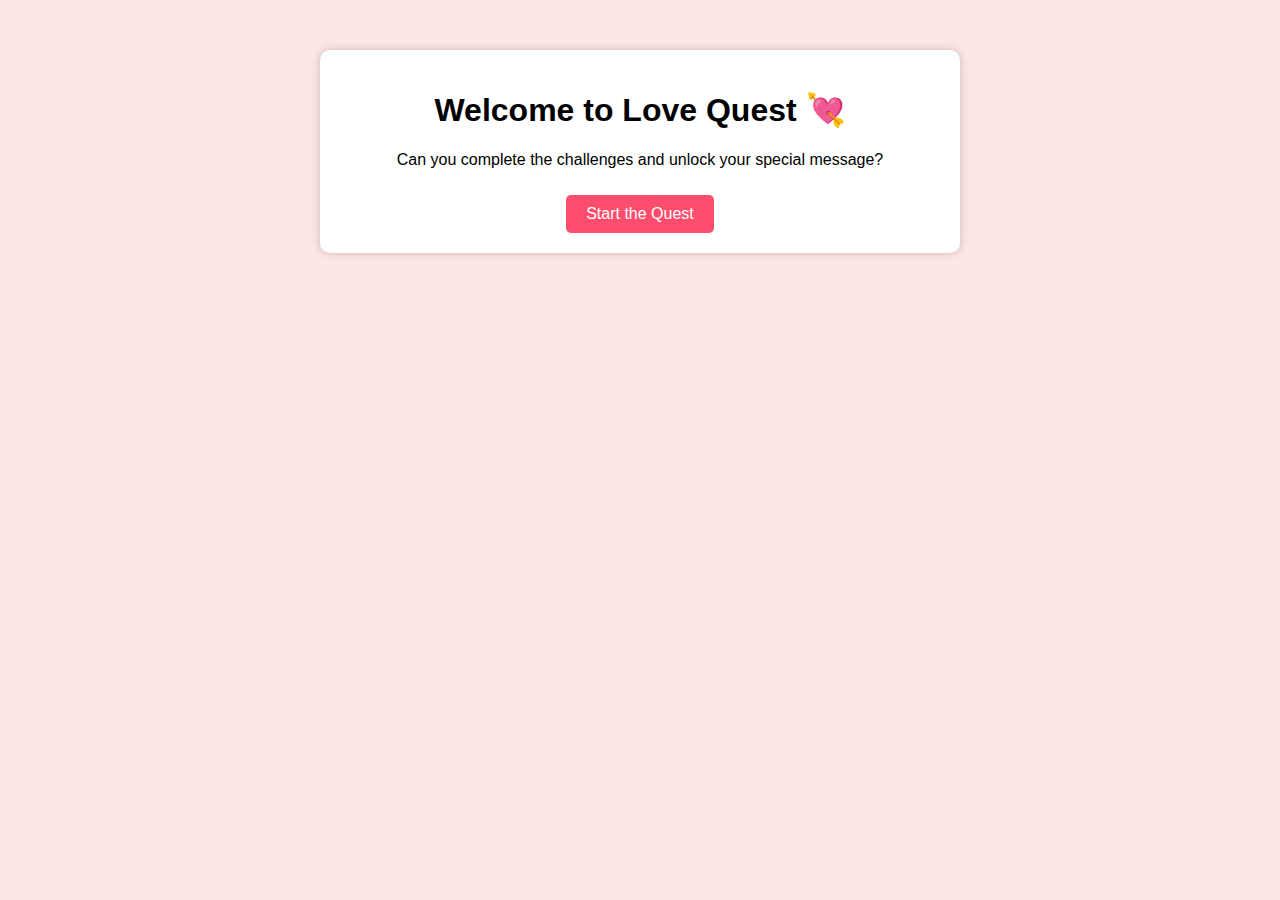
<file: index.html>
<!DOCTYPE html>
<html lang="en">
<head>
    <meta charset="UTF-8">
    <meta name="viewport" content="width=device-width, initial-scale=1.0">
    <title>Valentine's Love Quest 💘</title>
    <link rel="stylesheet" href="style.css">
</head>
<body>
    <div class="container">
        <h1>Welcome to Love Quest 💘</h1>
        <p>Can you complete the challenges and unlock your special message?</p>
        <a href="memory.html" class="button">Start the Quest</a>
    </div>
</body>
</html>
</file>
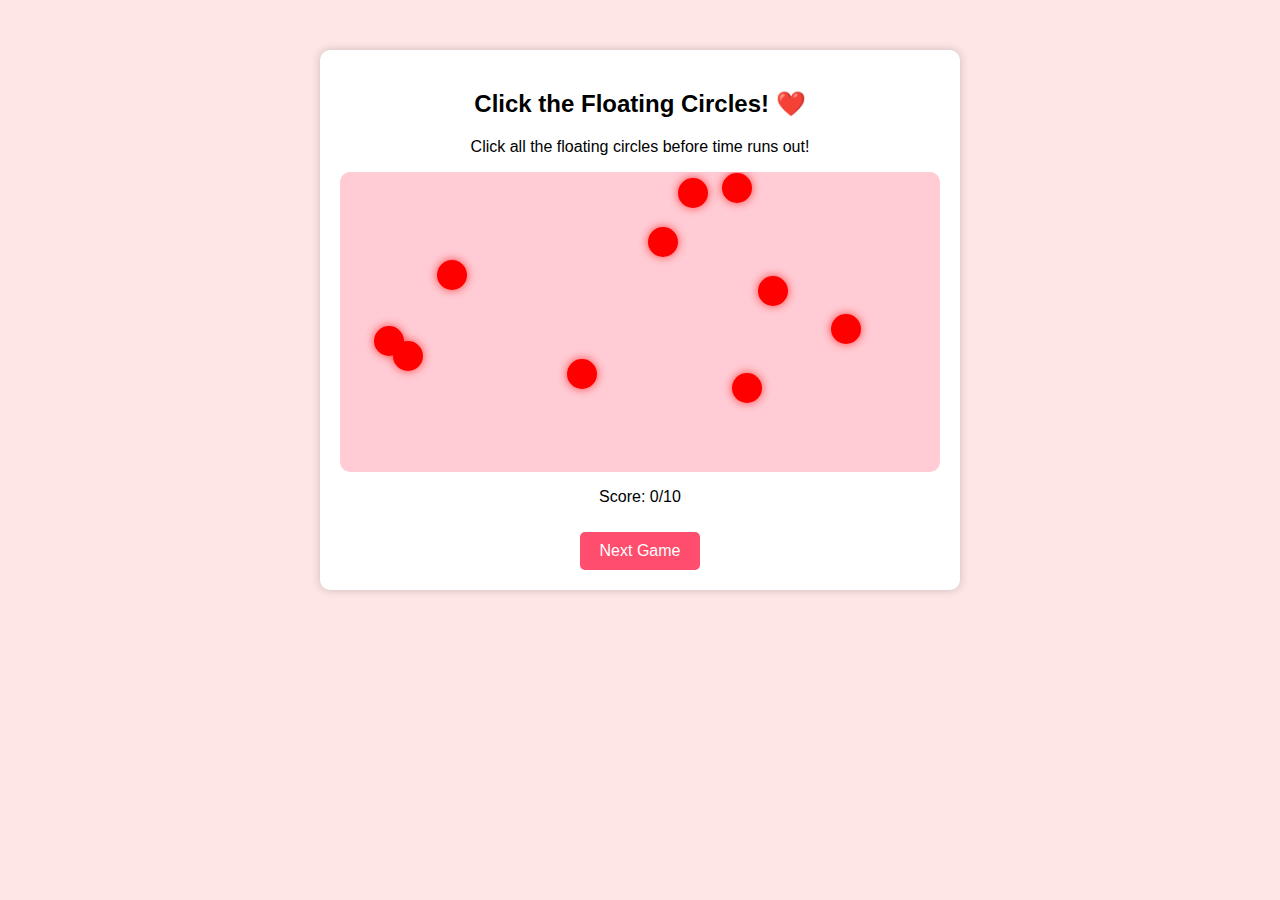
<file: click.html>
<!DOCTYPE html>
<html lang="en">
<head>
    <meta charset="UTF-8">
    <meta name="viewport" content="width=device-width, initial-scale=1.0">
    <title>Click the Hearts ❤️</title>
    <link rel="stylesheet" href="style.css">
    <script defer src="script.js"></script>
</head>
<body>
    <div class="container">
        <h2>Click the Floating Circles! ❤️</h2>
        <p>Click all the floating circles before time runs out!</p>
        <div id="heart-container"></div>
        <p>Score: <span id="click-score">0</span>/10</p>
        <a href="trivia.html" class="button hidden" id="next-click">Next Game</a>
    </div>
</body>
</html>
</file>
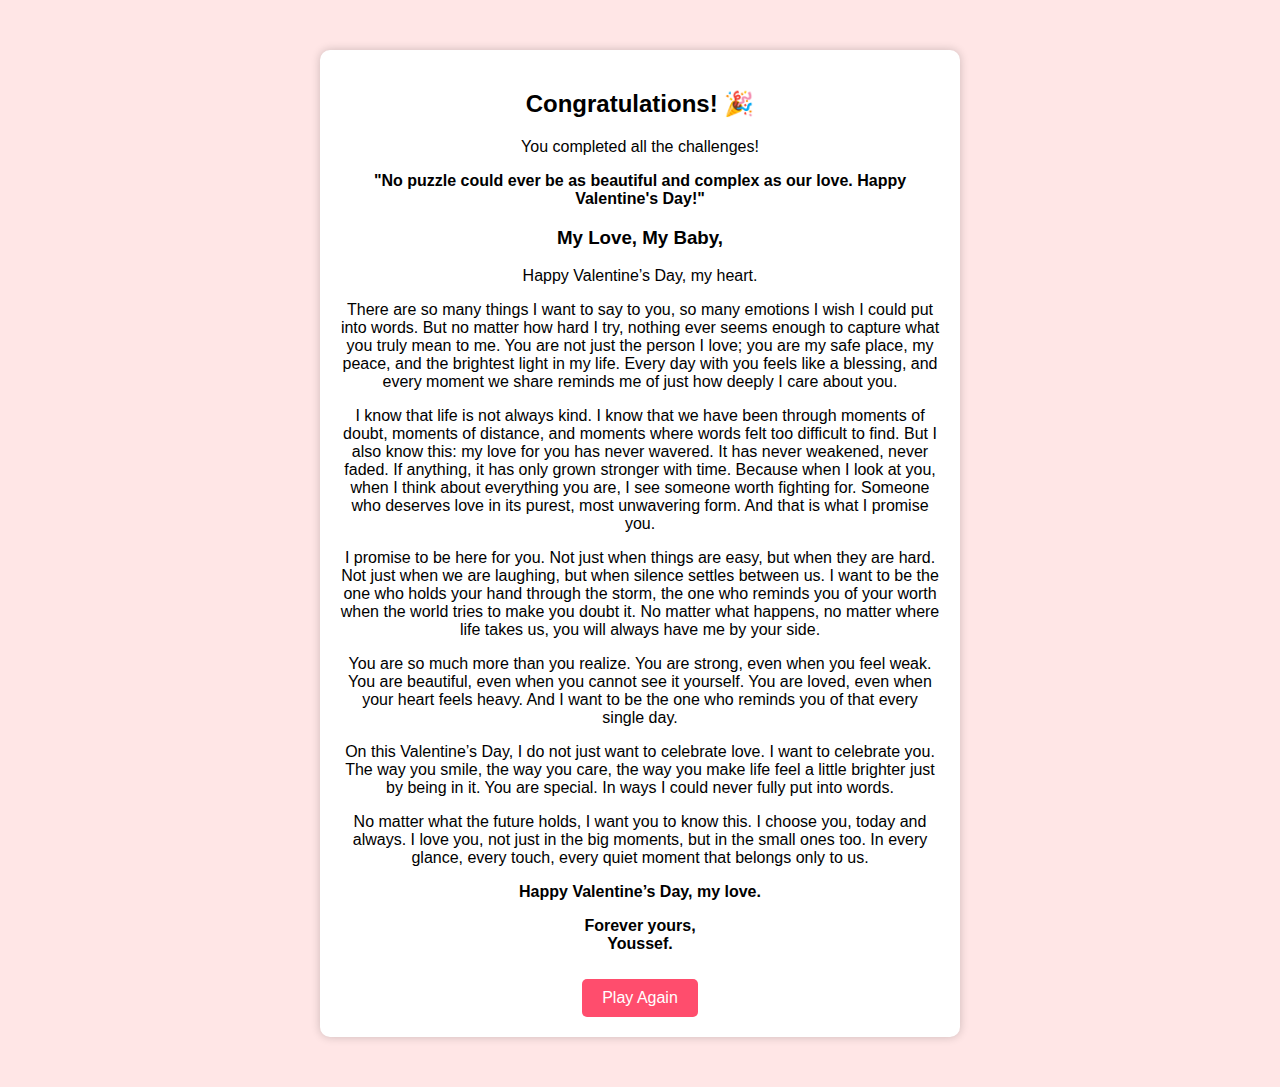
<file: final.html>
<!DOCTYPE html>
<html lang="en">
<head>
    <meta charset="UTF-8">
    <meta name="viewport" content="width=device-width, initial-scale=1.0">
    <title>Congratulations! 🎉</title>
    <link rel="stylesheet" href="style.css">
    <script defer src="script.js"></script>
</head>
<body>
    <div class="container">
        <h2>Congratulations! 🎉</h2>
        <p>You completed all the challenges!</p>
        <p><strong>"No puzzle could ever be as beautiful and complex as our love. Happy Valentine's Day!"</strong></p>
        
        <div class="love-letter">
            <h3>My Love, My Baby,</h3>
            <p>Happy Valentine’s Day, my heart.</p>
            <p>There are so many things I want to say to you, so many emotions I wish I could put into words. But no matter how hard I try, nothing ever seems enough to capture what you truly mean to me. You are not just the person I love; you are my safe place, my peace, and the brightest light in my life. Every day with you feels like a blessing, and every moment we share reminds me of just how deeply I care about you.</p>
            <p>I know that life is not always kind. I know that we have been through moments of doubt, moments of distance, and moments where words felt too difficult to find. But I also know this: my love for you has never wavered. It has never weakened, never faded. If anything, it has only grown stronger with time. Because when I look at you, when I think about everything you are, I see someone worth fighting for. Someone who deserves love in its purest, most unwavering form. And that is what I promise you.</p>
            <p>I promise to be here for you. Not just when things are easy, but when they are hard. Not just when we are laughing, but when silence settles between us. I want to be the one who holds your hand through the storm, the one who reminds you of your worth when the world tries to make you doubt it. No matter what happens, no matter where life takes us, you will always have me by your side.</p>
            <p>You are so much more than you realize. You are strong, even when you feel weak. You are beautiful, even when you cannot see it yourself. You are loved, even when your heart feels heavy. And I want to be the one who reminds you of that every single day.</p>
            <p>On this Valentine’s Day, I do not just want to celebrate love. I want to celebrate you. The way you smile, the way you care, the way you make life feel a little brighter just by being in it. You are special. In ways I could never fully put into words.</p>
            <p>No matter what the future holds, I want you to know this. I choose you, today and always. I love you, not just in the big moments, but in the small ones too. In every glance, every touch, every quiet moment that belongs only to us.</p>
            <p><strong>Happy Valentine’s Day, my love.</strong></p>
            <p><strong>Forever yours,</strong><br>
            <strong>Youssef.</strong></p>
        </div>
        
        <a href="index.html" class="button">Play Again</a>
    </div>
</body>
</html>
</file>
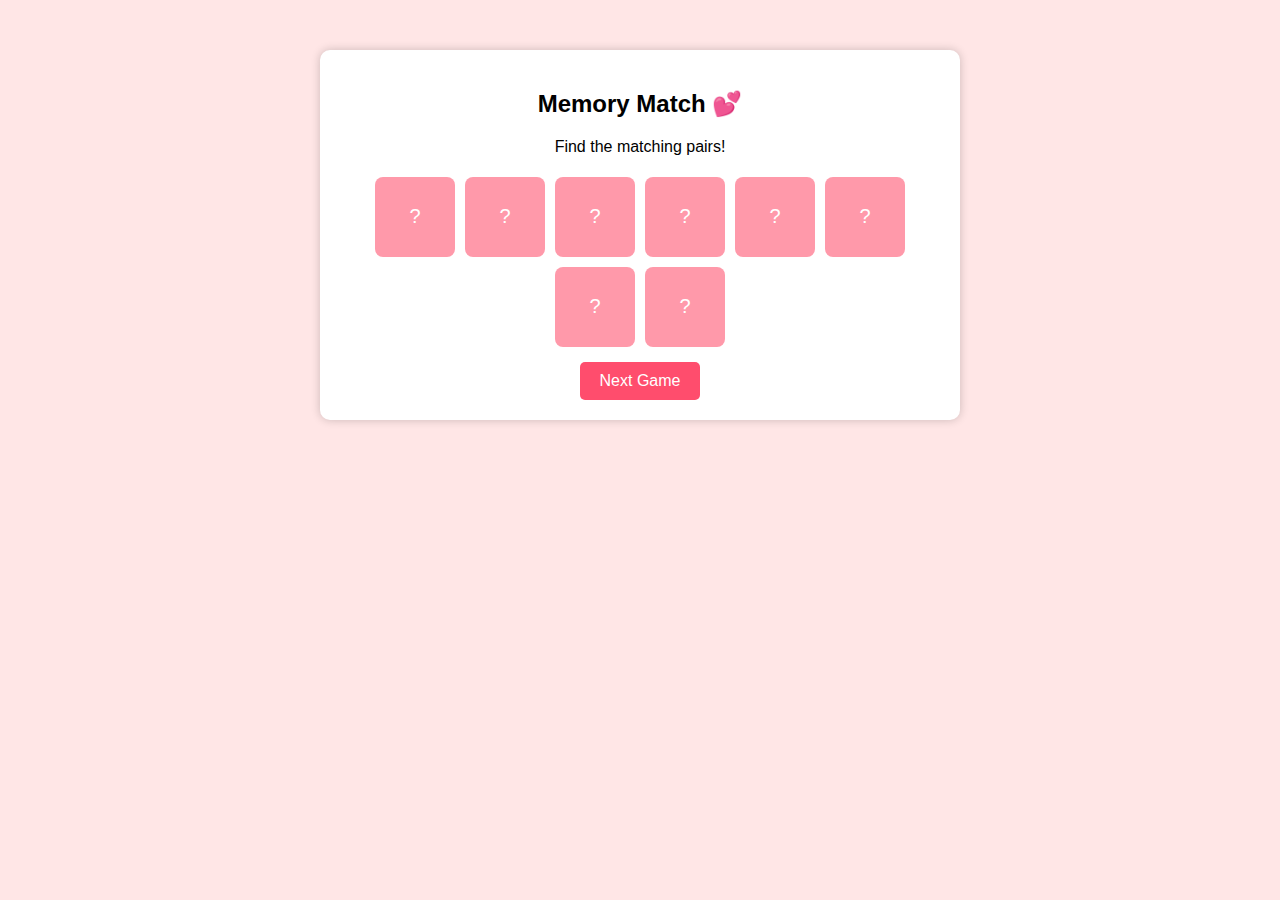
<file: memory.html>
<!DOCTYPE html>
<html lang="en">
<head>
    <meta charset="UTF-8">
    <meta name="viewport" content="width=device-width, initial-scale=1.0">
    <title>Memory Match 💕</title>
    <link rel="stylesheet" href="style.css">
    <script defer src="script.js"></script>
    
</head>
<body>
    <div class="container">
        <h2>Memory Match 💕</h2>
        <p>Find the matching pairs!</p>
        <div class="game-board" id="memory-board"></div>
        <a href="click.html" class="button hidden" id="next-memory">Next Game</a>
    </div>
</body>
</html>
</file>
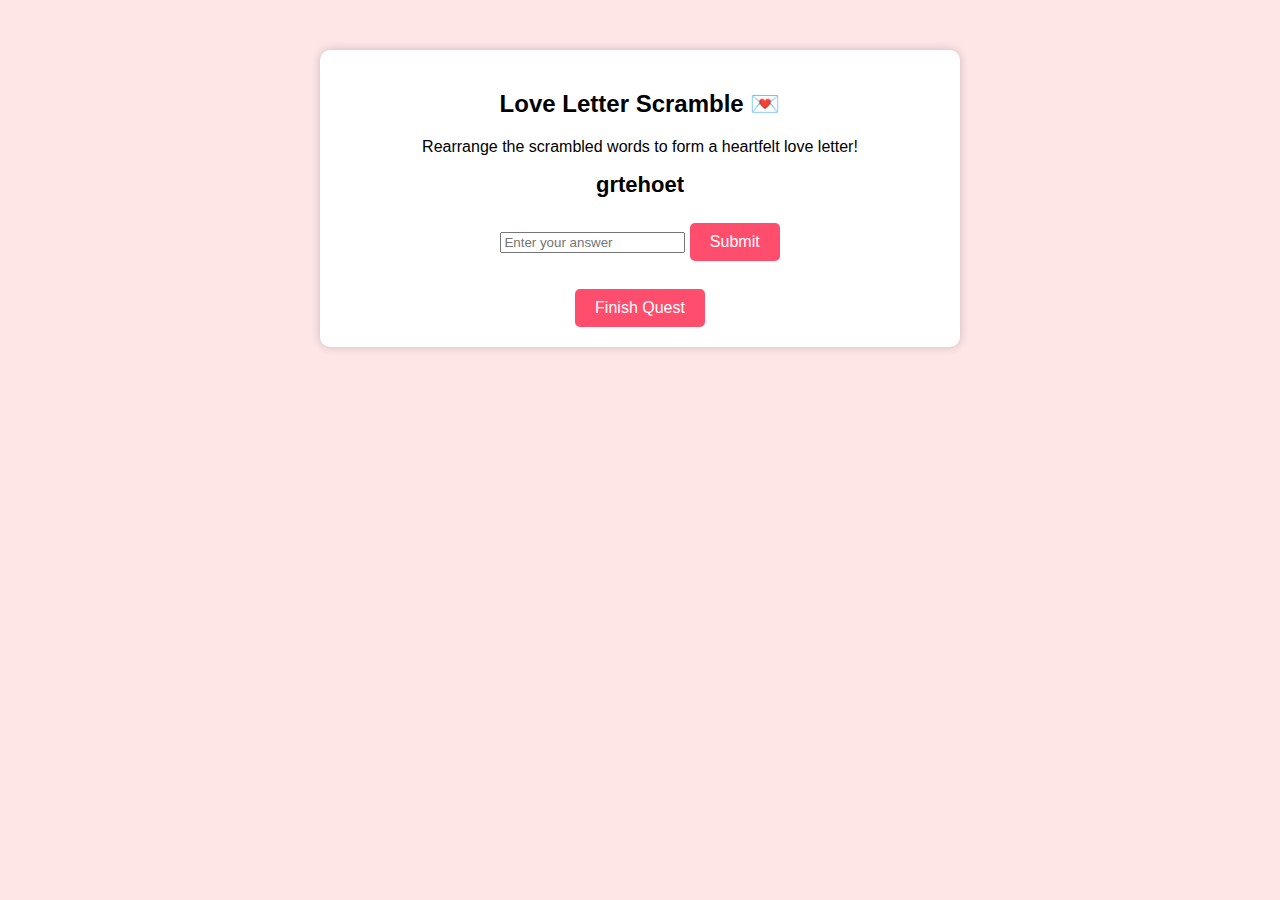
<file: scramble.html>
<!DOCTYPE html>
<html lang="en">
<head>
    <meta charset="UTF-8">
    <meta name="viewport" content="width=device-width, initial-scale=1.0">
    <title>Love Letter Scramble 💌</title>
    <link rel="stylesheet" href="style.css">
    <script defer src="script.js"></script>
</head>
<body>
    <div class="container">
        <h2>Love Letter Scramble 💌</h2>
        <p>Rearrange the scrambled words to form a heartfelt love letter!</p>
        <div id="scramble-container"></div>
        <input type="text" id="scramble-input" placeholder="Enter your answer">
        <button id="scramble-submit">Submit</button>
        <p id="scramble-feedback"></p>
        <a href="final.html" class="button hidden" id="next-scramble">Finish Quest</a>
    </div>
</body>
</html>
</file>
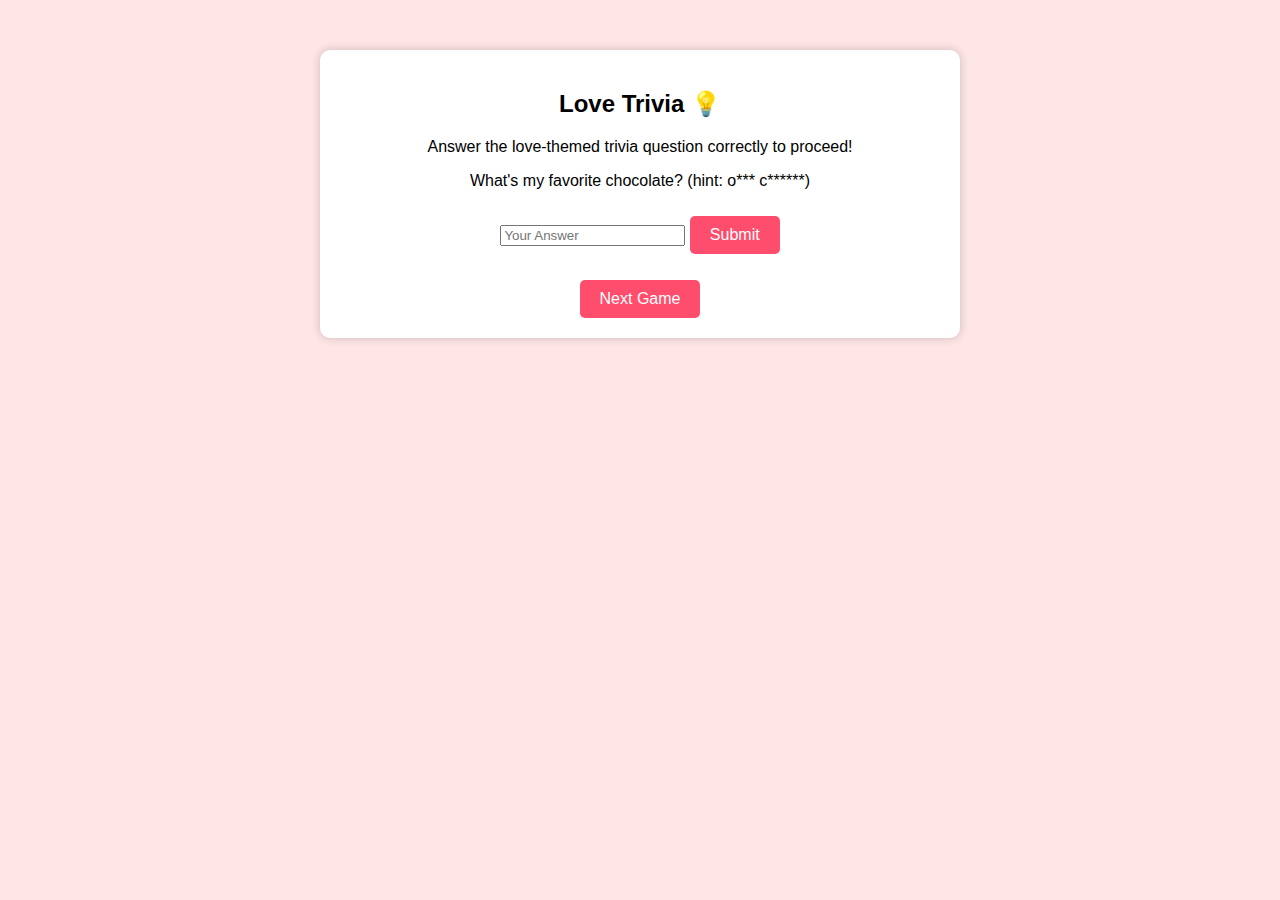
<file: trivia.html>
<!DOCTYPE html>
<html lang="en">
<head>
    <meta charset="UTF-8">
    <meta name="viewport" content="width=device-width, initial-scale=1.0">
    <title>Love Trivia 💡</title>
    <link rel="stylesheet" href="style.css">
    <script defer src="script.js"></script>
</head>
<body>
    <div class="container">
        <h2>Love Trivia 💡</h2>
        <p>Answer the love-themed trivia question correctly to proceed!</p>
        <p id="trivia-question">What's my favorite chocolate? (hint: o*** c******)</p>
        <input type="text" id="trivia-input" placeholder="Your Answer">
        <button id="trivia-submit">Submit</button>
        <p id="trivia-feedback"></p>
        <a href="scramble.html" class="button hidden" id="next-trivia">Next Game</a>
    </div>

    <script>
        document.getElementById("trivia-submit").addEventListener("click", function() {
            const answer = document.getElementById("trivia-input").value.trim().toLowerCase();
            const correctAnswers = ["cadbury oreo", "oreo cadbury"];
            
            if (correctAnswers.includes(answer)) {
                document.getElementById("trivia-feedback").textContent = "Correct!";
                document.getElementById("next-trivia").classList.remove("hidden");
            } else {
                document.getElementById("trivia-feedback").textContent = "Try again!";
            }
        });
    </script>
</body>
</html>
</file>
<file: style.css>
body {
    font-family: 'Arial', sans-serif;
    text-align: center;
    background-color: #ffe6e6;
    margin: 0;
    padding: 0;
}

.container {
    width: 90%;
    max-width: 600px;
    margin: 50px auto;
    padding: 20px;
    background: white;
    border-radius: 10px;
    box-shadow: 0 0 10px rgba(0, 0, 0, 0.2);
}

.hidden {
    display: none;
}

button, .button {
    background: #ff4d6d;
    color: white;
    padding: 10px 20px;
    border: none;
    border-radius: 5px;
    font-size: 16px;
    cursor: pointer;
    text-decoration: none;
    display: inline-block;
    margin-top: 10px;
}

button:hover, .button:hover {
    background: #ff1a4d;
}

.game-board {
    display: flex;
    flex-wrap: wrap;
    justify-content: center;
    margin-top: 10px;
}

.card {
    width: 80px;
    height: 80px;
    background: #ff99aa;
    margin: 5px;
    display: flex;
    justify-content: center;
    align-items: center;
    font-size: 20px;
    color: white;
    cursor: pointer;
    border-radius: 8px;
}

#heart-container {
    position: relative;
    width: 100%;
    height: 300px;
    background: #ffccd5;
    overflow: hidden;
    border-radius: 10px;
}

.heart {
    width: 30px;
    height: 30px;
    background: red;
    position: absolute;
    cursor: pointer;
    border-radius: 50%;
    box-shadow: 0 0 10px rgba(255, 0, 0, 0.7);
    transition: transform 0.2s;
}

.heart:hover {
    transform: scale(1.2);
}

#scramble-container {
    font-size: 22px;
    font-weight: bold;
    margin: 15px 0;
}

#scramble-feedback {
    font-size: 18px;
    margin-top: 10px;
    color: #ff4d6d;
}
</file>
